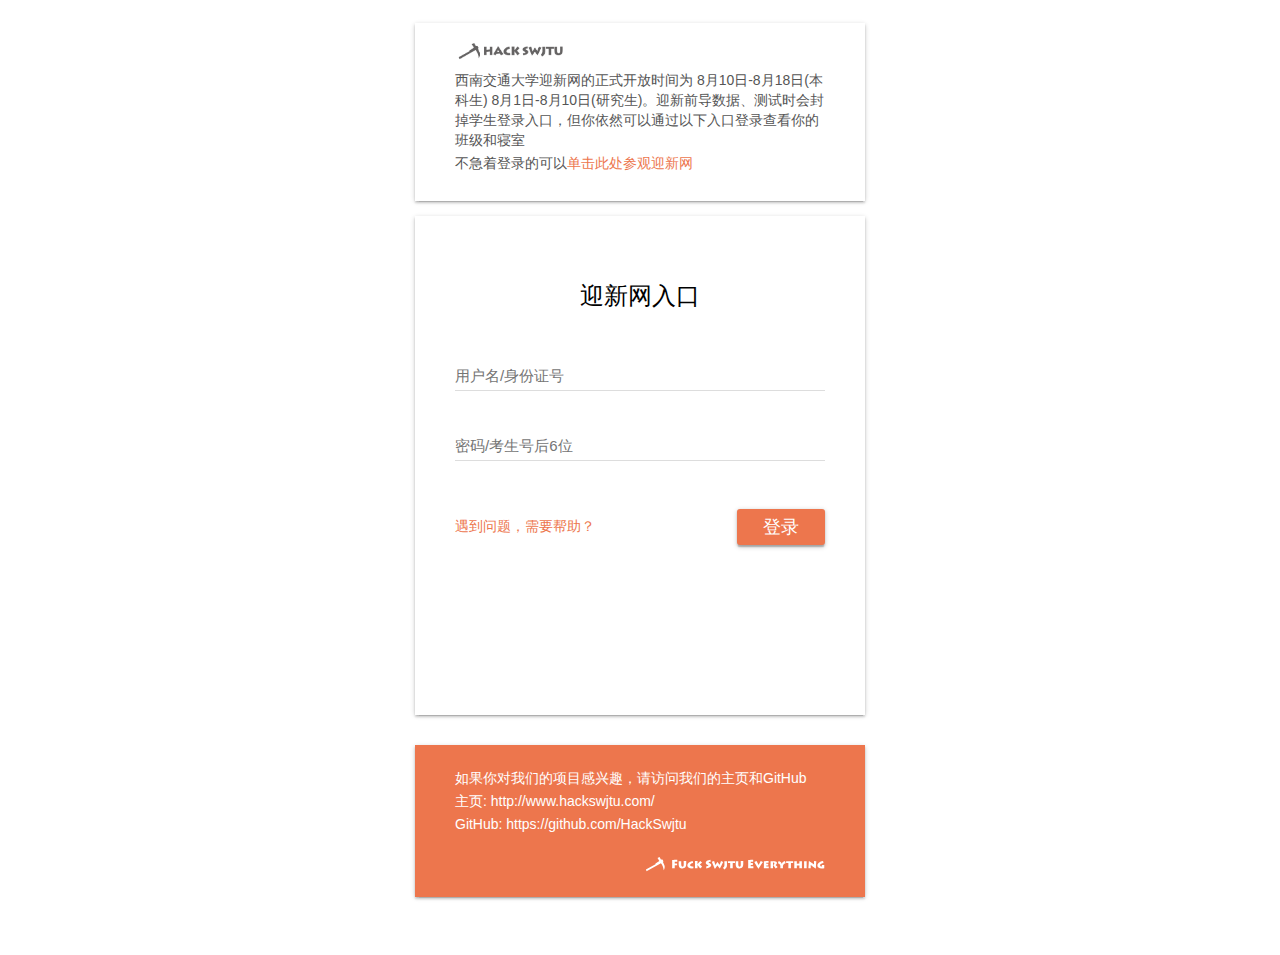
<file: index.html>
<!DOCTYPE html>
<html>
<head>
<meta http-equiv="Content-Type" content="text/html; charset=UTF-8">
<meta charset="utf-8">
<link rel="stylesheet" type="text/css" href="./hackswjtu.style.newg.css">
<title>西南交通大学迎新网入口 - HackSwjtu</title>
<script>
function textInputTitleOnclick(target)
{
    target.parentNode.firstElementChild.focus();
}

function textInputFocus(target)
{
    target.parentNode.className="textInput onActive";
}

function textInputOnblur(target)
{
    if (target.value=="") target.parentNode.className="textInput";
    else target.parentNode.className="textInput onFilled";
}
</script>
</head>

<body>

<div style="height: 15px"></div>
<div class="articlebox">
    <div style="padding: 0 0 0 0; margin: 0" align="left"><a href="http://www.hackswjtu.com/"><img style="height: 30px" src="./hackswjtu.logo.png"></a></div>
    <div class="articleblock-content">
        <div>
            <p class="articletext" style="color: #555">西南交通大学迎新网的正式开放时间为 8月10日-8月18日(本科生) 8月1日-8月10日(研究生)。迎新前导数据、测试时会封掉学生登录入口，但你依然可以通过以下入口登录查看你的班级和寝室</p>
        </div>
        <div>
            <p class="articletext" style="color: #555">不急着登录的可以<font onclick="window.open('http://freshman.swjtu.edu.cn/')" color="#ED764D">单击此处参观迎新网</font></p>
        </div>
    </div>
</div>

<div style="height: 15px"></div>
<div class="formbox"><form action="http://ids.swjtu.edu.cn/amserver/UI/Login?goto=http://welcome.swjtu.edu.cn/" method="post">
    <div class="formblock-content">
        <div class="formDescribe">
            <h1 class="headingText">迎新网入口</h1>
        </div>
    </div>
    <div class="formblock-fill">
        <div class="textInput">
            <input id="Username" name="Login.Token1" type="text" onfocus="textInputFocus(this)" onblur="textInputOnblur(this)">
            <div class="inputTitle" onclick="textInputTitleOnclick(this)">用户名/身份证号</div>
            <div class="inputUnderline"></div>
            <div class="inputUnderlineH"></div>
        </div>
        <div class="textInput">
            <input id="Password" name="Login.Token2" type="password" onfocus="textInputFocus(this)" onblur="textInputOnblur(this)">
            <div class="inputTitle" onclick="textInputTitleOnclick(this)">密码/考生号后6位</div>
            <div class="inputUnderline"></div>
            <div class="inputUnderlineH"></div>
        </div>
    </div>
    <div class="formblock-action">
        <div class="buttonDefault" onclick="document.getElementById('loginbutton').click()"><span>登录</span></div>
        <div class="textButton" onclick="window.open('help.html')"><span>遇到问题，需要帮助？</span></div>
    </div>
    <input id="loginbutton" type="submit" style="display:none" value="login">
</form></div>

<div style="height: 30px"></div>
<div class="copyrightbox">
    <div class="articleblock-content">
        <div>
            <p class="articletext">如果你对我们的项目感兴趣，请访问我们的主页和GitHub</p>
        </div>
        <div onclick="window.location.assign('http://www.hackswjtu.com/')">
            <p class="articletext">主页: http://www.hackswjtu.com/</p>
        </div>
        <div onclick="window.location.assign('https://github.com/HackSwjtu')">
            <p class="articletext">GitHub: https://github.com/HackSwjtu</p>
        </div>
    </div>
    <div style="padding: 0.5em 0 0 0; margin: 0" align="right"><a href="http://www.hackswjtu.com/"><img style="height: 15px" src="./hackswjtu.banner_header.svg"></a></div>
</div>
<div style="height: 50px"></div>

</body>
</html>
</file>
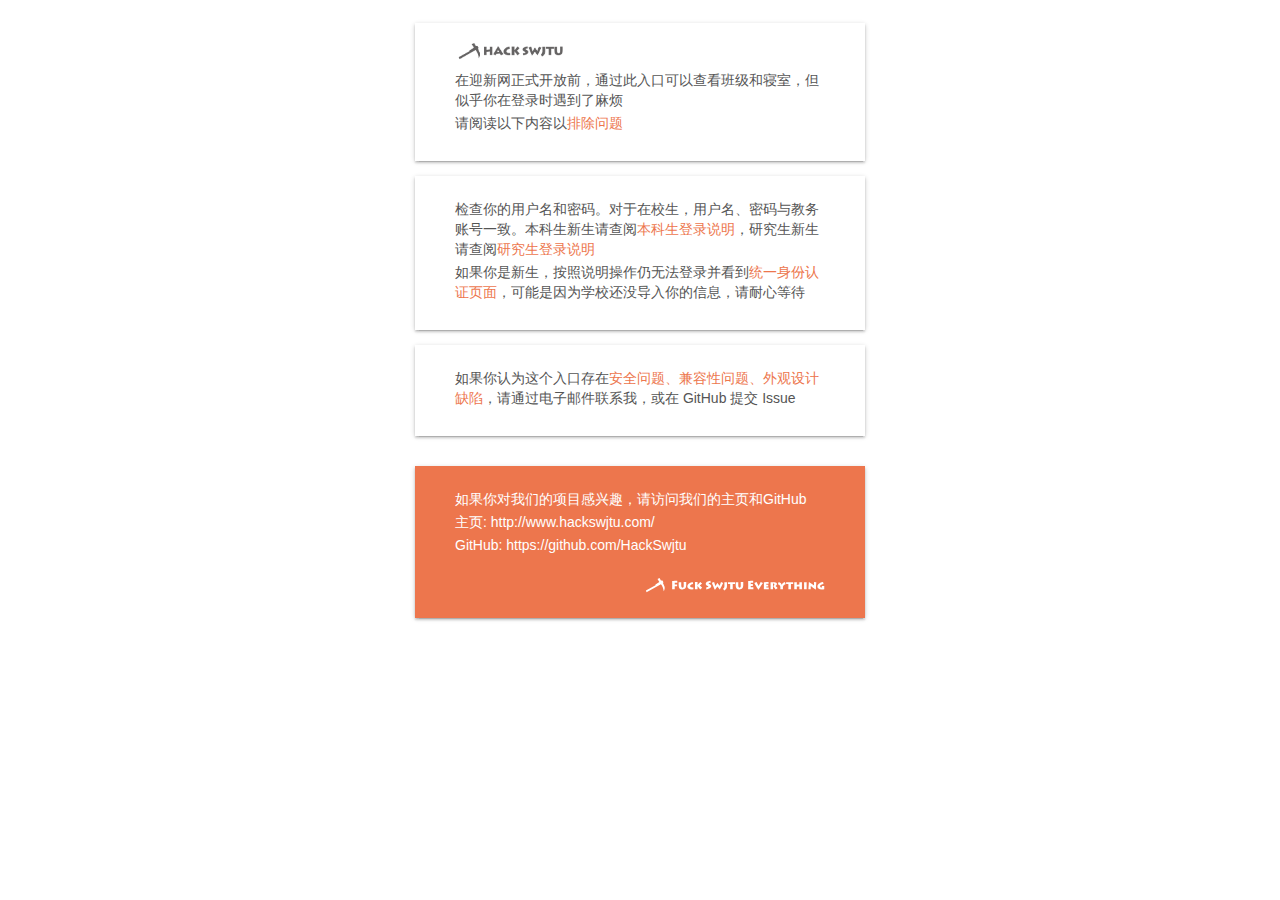
<file: help.html>
<!DOCTYPE html>
<html>
<head>
<meta http-equiv="Content-Type" content="text/html; charset=UTF-8">
<meta charset="utf-8">
<link rel="stylesheet" type="text/css" href="./hackswjtu.style.newg.css">
<title>帮助 - 迎新网入口</title>
<script>
function textInputTitleOnclick(target)
{
    target.parentNode.firstElementChild.focus();
}

function textInputFocus(target)
{
    target.parentNode.className="textInput onActive";
}

function textInputOnblur(target)
{
    if (target.value=="") target.parentNode.className="textInput";
    else target.parentNode.className="textInput onFilled";
}
</script>
</head>

<body>

<div style="height: 15px"></div>
<div class="articlebox">
    <div style="padding: 0 0 0 0; margin: 0" align="left"><a href="http://www.hackswjtu.com/"><img style="height: 30px" src="./hackswjtu.logo.png"></a></div>
    <div class="articleblock-content">
        <div>
            <p class="articletext" style="color: #555">在迎新网正式开放前，通过此入口可以查看班级和寝室，但似乎你在登录时遇到了麻烦</p>
        </div>
        <div>
            <p class="articletext" style="color: #555">请阅读以下内容以<font color="#ED764D">排除问题</font></p>
        </div>
    </div>
</div>

<div style="height: 15px"></div>
<div class="articlebox">
    <div style="height: 0.5em"></div>
    <div class="articleblock-content">
        <div>
            <p class="articletext" style="color: #555">检查你的用户名和密码。对于在校生，用户名、密码与教务账号一致。本科生新生请查阅<font color="#ED764D" onclick="window.open('http://freshman.swjtu.edu.cn/bksdlsm.htm')">本科生登录说明</font>，研究生新生请查阅<font color="#ED764D" onclick="window.open('http://freshman.swjtu.edu.cn/yjsdlsm.htm')">研究生登录说明</font></p>
        </div>
        <div>
            <p class="articletext" style="color: #555">如果你是新生，按照说明操作仍无法登录并看到<font color="#ED764D" onclick="window.open('http://ids.swjtu.edu.cn/amserver/UI/Login')">统一身份认证页面</font>，可能是因为学校还没导入你的信息，请耐心等待</p>
        </div>
    </div>
</div>

<div style="height: 15px"></div>
<div class="articlebox">
    <div style="height: 0.5em"></div>
    <div class="articleblock-content">
        <div>
            <p class="articletext" style="color: #555">如果你认为这个入口存在<font color="#ED764D">安全问题、兼容性问题、外观设计缺陷</font>，请通过电子邮件联系我，或在 GitHub 提交 Issue</p>
        </div>
    </div>
</div>

<div style="height: 30px"></div>
<div class="copyrightbox">
    <div class="articleblock-content">
        <div>
            <p class="articletext">如果你对我们的项目感兴趣，请访问我们的主页和GitHub</p>
        </div>
        <div onclick="window.location.assign('http://www.hackswjtu.com/')">
            <p class="articletext">主页: http://www.hackswjtu.com/</p>
        </div>
        <div onclick="window.location.assign('https://github.com/HackSwjtu')">
            <p class="articletext">GitHub: https://github.com/HackSwjtu</p>
        </div>
    </div>
    <div style="padding: 0.5em 0 0 0; margin: 0" align="right"><a href="http://www.hackswjtu.com/"><img style="height: 15px" src="./hackswjtu.banner_header.svg"></a></div>
</div>
<div style="height: 50px"></div>

</body>
</html>
</file>
<file: hackswjtu.style.newg.css>
.articlebox
{
    font-size: 24px;
    font-family: sans-serif;
    display: block;
    margin: auto;
    position: relative;
    padding: 0.5em 1.667em 1em 1.667em;
    width: 15.417em;
    color: #333333;
    background-color: #fff;
    box-shadow: 0 0.0833em 0.0833em 0 rgba(0,0,0,0.14), 0 0.125em 0.0417em -0.0833em rgba(0,0,0,0.12), 0 0.0417em 0.208em 0 rgba(0,0,0,0.2);
    overflow-x: hidden;
    overflow-y: auto;
}
@media only screen and (max-device-width: 480px)
{
    .articlebox
    {
        font-size: 48px;
        width: 10em;
    }
}

.articletext
{
    margin: 0 0 0.214em 0;
    padding: 0;
    min-height: 1.4285em;
    line-height: 1.4285em;
    font-size: 0.583em;
    font-weight: normal;
}

.articleblock-content
{
    margin: 0;
    padding: 0;
    text-align: left;
}

.formbox
{
    font-size: 24px;
    font-family: sans-serif;
    display: block;
    margin: auto;
    position: relative;
    padding: 2em 1.667em 1.5em 1.667em;
    width: 15.417em;
    min-height: 17.292em;
    height: 17.292em;
    background-color: #fff;
    box-shadow: 0 0.0833em 0.0833em 0 rgba(0,0,0,0.14), 0 0.125em 0.0417em -0.0833em rgba(0,0,0,0.12), 0 0.0417em 0.208em 0 rgba(0,0,0,0.2);
    overflow-x: hidden;
    overflow-y: auto;
}
@media only screen and (max-device-width: 480px)
{
    .formbox
    {
        font-size: 48px;
        width: 10em;
    }
}

.formblock-content
{
    margin: 0 0 1em 0;
    padding: 0;
    text-align: center;
}
.formblock-fill
{
    margin: 1em 0 2em 0;
    padding: 0;
    text-align: left;
}
.formblock-action
{
    margin: 2em 0 0 0;
    padding: 0;
    text-align: left;
}

.formDescribe > .headingText
{
    margin: 0.667em 0 0 0;
    padding: 0;
    min-height: 1.333em;
    line-height: 1.333em;
    font-size: 1em;
    font-weight: normal;
}
.formDescribe > .headingSubtext
{
    margin: 0 0 0.214em 0;
    padding: 0;
    min-height: 1.4285em;
    line-height: 1.4285em;
    font-size: 0.583em;
    font-weight: normal;
}

.textInput
{
    margin: 0.625em 0 0.625em 0;
    padding: 0;
    position: relative;
    width: 100%;
    height: 2.292em;
}
.textInput > input
{
    margin: 0;
    padding: 0;
    position: absolute;
    width: 100%;
    height: 2em;
    bottom: 0.143em;
    font-size: 0.583em;
    border: 0;
}
.textInput > input:focus, .textInput > textarea:focus
{
    outline: none
}
.textInput > .inputTitle
{
    margin: 0;
    padding: 0;
    position: absolute;
    bottom: 0.333em;
    font-size: 0.625em;
    color: #757575;
    user-select: none;
    transition-duration: 0.3s;
}
.textInput > .inputUnderline
{
    margin: 0;
    padding: 0;
    position: absolute;
    bottom: 0;
    width: 100%;
    height: 0.0417em;
    border: 0;
    background-color: #ddd;
}
.textInput > .inputUnderlineH
{
    margin: 0;
    padding: 0;
    position: absolute;
    bottom: 0;
    width: 0%;
    height: 0.0833em;
    left: 15%;
    border: 0;
    background-color: #ED764D;
    transition-duration: 0s;
}
.textInput.onActive > .inputTitle
{
    bottom: 2.667em;
    font-size: 0.5em;
    color: #ED764D;
}
.textInput.onActive > .inputUnderlineH
{
    width: 100%;
    left: 0%;
    transition-duration: 0.3s;
}
.textInput.onFilled > .inputTitle
{
    bottom: 2.667em;
    font-size: 0.5em;
    color: #757575;
}
.textInput.onFilled > .inputUnderlineH
{
    width: 100%;
    left: 0%;
    opacity: 0;
    transition-duration: 0.3s;
}
.textInput.onError
{
    animation: shake 0.5s linear;
}
.textInput.onError > .inputTitle
{
    bottom: 2.667em;
    font-size: 0.5em;
    color: #f66;
}
.textInput.onError > .inputUnderlineH
{
    width: 100%;
    left: 0%;
    background-color: #f66;
    transition-duration: 0.3s;
}
@keyframes shake
{
    0% {left: 0}
    20% {left: 1.25em}
    40% {left: -1.25em}
    60% {left: 0.833em}
    80% {left: -0.833em}
    90% {left: 0.417em}
    100% {left: 0}
}

.buttonDefault
{
    display: block;
    margin: 0;
    padding: 0;
    position: relative;
    float: right;
    width: 4.889em;
    height: 2em;
    border-bottom-left-radius: 0.1667em;
    border-bottom-right-radius: 0.1667em;
    border-top-left-radius: 0.1667em;
    border-top-right-radius: 0.1667em;
    color: #fff;
    box-shadow: 0 0.111em 0.111em 0 rgba(0,0,0,0.14), 0 0.1667em 0.0556em -0.111em rgba(0,0,0,0.12), 0 0.111em 0.278em 0 rgba(0,0,0,0.2);
    text-align: center;
    font-size: 0.75em;
    font-weight: 500;
    line-height: 1.111em;
    user-select: none;
    cursor: pointer;
    background-color: #ED764D;
    z-index: 1;
}
.buttonDefault > span
{
    display: inline-block;
    margin: 0.445em 0 0.445em 0;
    padding: 0;
    position: relative;
    left: 0;
    top: 0;
}
.textButton
{
    display: block;
    margin: 0;
    padding: 0;
    position: relative;
    color: #ED764D;
    font-size: 0.583em;
    font-weight: normal;
    line-height: 2.571em;
    user-select: none;
    cursor: pointer;
}

.copyrightbox
{
    font-size: 24px;
    font-family: sans-serif;
    display: block;
    margin: auto;
    position: relative;
    padding: 1em 1.667em 0.8em 1.667em;
    width: 15.417em;
    color: #fff;
    background-color: #ED764D;
    box-shadow: 0 0.0833em 0.0833em 0 rgba(0,0,0,0.14), 0 0.125em 0.0417em -0.0833em rgba(0,0,0,0.12), 0 0.0417em 0.208em 0 rgba(0,0,0,0.2);
    overflow-x: hidden;
    overflow-y: auto;
}
@media only screen and (max-device-width: 480px)
{
    .copyrightbox
    {
        font-size: 48px;
        width: 10em;
    }
}
</file>
